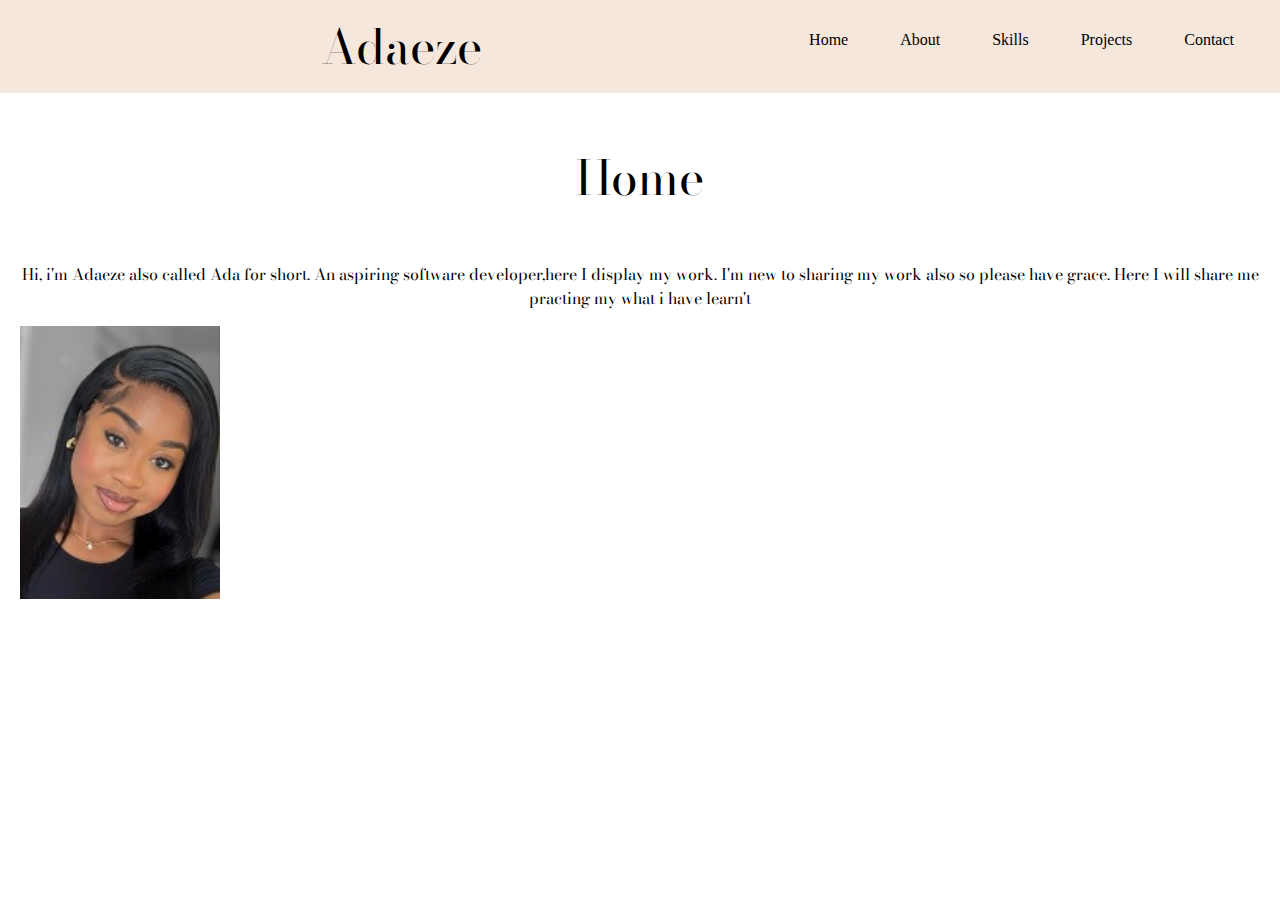
<file: index.html>
<!DOCTYPE html>
<html lang="en">
  <head>
    <meta charset="UTF-8" />
    <meta name="viewport" content="width=device-width, initial-scale=1.0" />
    <title>Portfolio Website</title>
    <link rel="icon" type="image/JPG" href="images/Favicon.JPG" />
    <link rel="stylesheet" href="style.css" />
    <link
      href="https://fonts.googleapis.com/css2?family=Bodoni+Moda:ital,opsz,wght@0,6..96,400..900;1,6..96,400..900&display=swap"
      rel="stylesheet"
    />
  </head>
  <link rel="preconnect" href="https://fonts.googleapis.com" />
  <link rel="preconnect" href="https://fonts.gstatic.com" crossorigin />
  <link
    href="https://fonts.googleapis.com/css2?family=Bodoni+Moda:ital,opsz,wght@0,6..96,400..900;1,6..96,400..900&display=swap"
    rel="stylesheet"
  />
  <header>
    <nav class="navbar">
      <ul>
        <h1>Adaeze</h1>

        <li><a href="index.html">Home</a></li>
        <li><a href="about.html">About</a></li>
        <li><a href="skills.html">Skills</a></li>
        <li><a href="projects.html">Projects</a></li>
        <li><a href="contact.html">Contact</a></li>
      </ul>
    </nav>
  </header>
  <body>
    <main>
      <h3>Home</h3>
      <p>
        Hi, i'm Adaeze also called Ada for short. An aspiring software
        developer,here I display my work. I'm new to sharing my work also so
        please have grace. Here I will share me practing my what i have learn't
      </p>
      <div class="image">
        <img src="images/IMG_1783.JPG.JPG" alt="picture of me" />
      </div>
    </main>

    <footer></footer>
  </body>
</html>
</file>
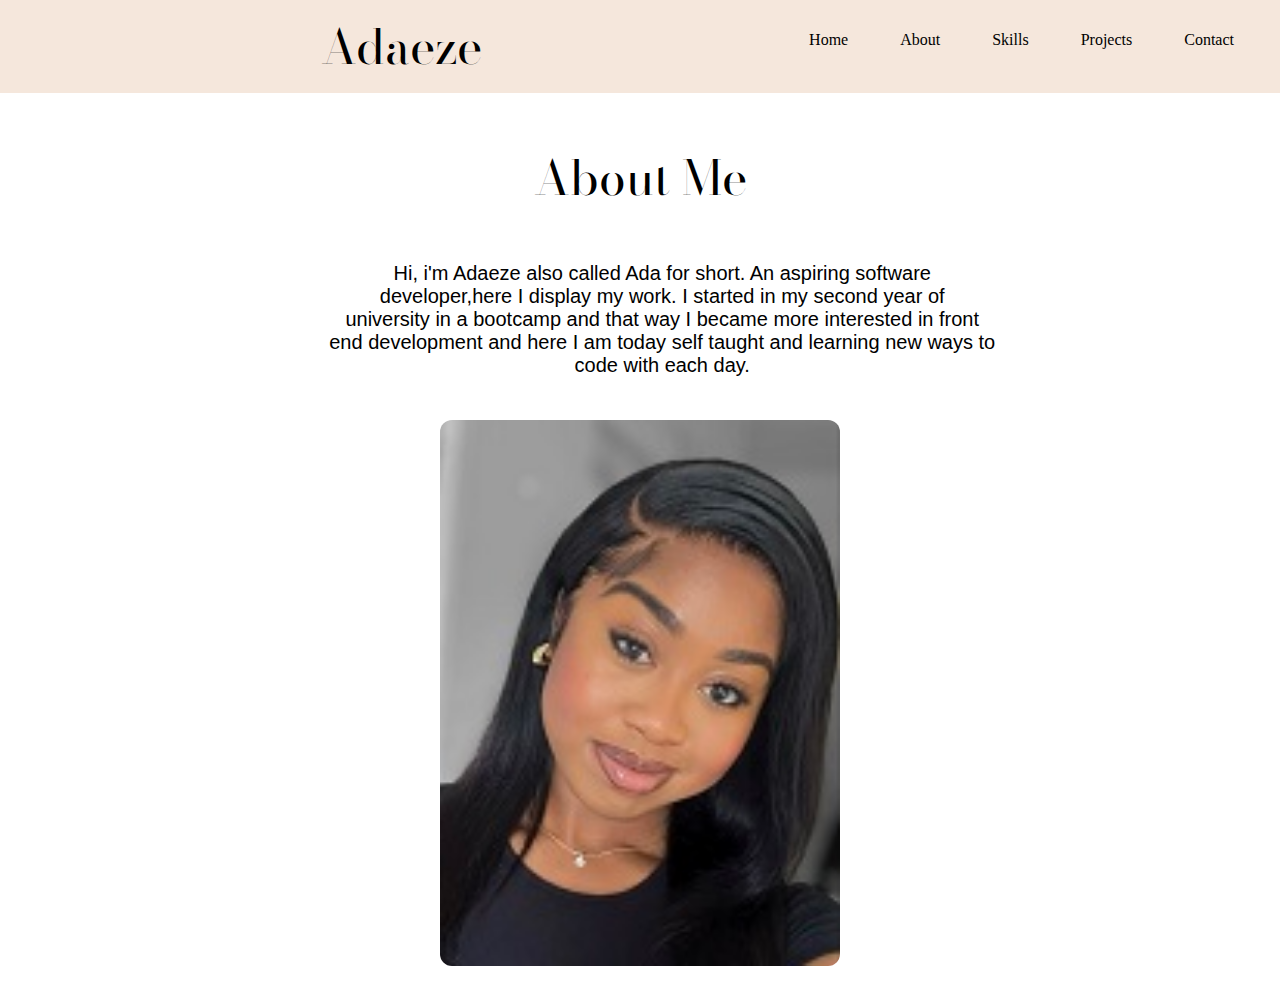
<file: about.html>
<!DOCTYPE html>
<html lang="en">
  <head>
    <meta charset="UTF-8" />
    <meta name="viewport" content="width=device-width, initial-scale=1.0" />
    <title>Portfolio Website</title>
    <link rel="icon" type="image/JPG" href="images/Favicon.JPG" />
    <link rel="stylesheet" href="style.css" />
    <link
      href="https://fonts.googleapis.com/css2?family=Bodoni+Moda:ital,opsz,wght@0,6..96,400..900;1,6..96,400..900&display=swap"
      rel="stylesheet"
    />
  </head>
  <link rel="preconnect" href="https://fonts.googleapis.com" />
  <link rel="preconnect" href="https://fonts.gstatic.com" crossorigin />
  <link
    href="https://fonts.googleapis.com/css2?family=Bodoni+Moda:ital,opsz,wght@0,6..96,400..900;1,6..96,400..900&display=swap"
    rel="stylesheet"
  />
  <header>
    <nav class="navbar">
      <ul>
        <h1>Adaeze</h1>

        <li><a href="index.html">Home</a></li>
        <li><a href="about.html">About</a></li>
        <li><a href="skills.html">Skills</a></li>
        <li><a href="projects.html">Projects</a></li>
        <li><a href="contact.html">Contact</a></li>
      </ul>
    </nav>
  </header>
  <body>
    <main>
      <h3>About Me</h3>
      <pre class="para">
        Hi, i'm Adaeze also called Ada for short. An aspiring software
        developer,here I display my work. I started in my second year of
        university in a bootcamp and that way I became more interested in front
        end development and here I am today self taught and learning new ways to
        code with each day.
      </pre>

      <img class="me" src="images/IMG_1783.JPG.JPG" alt="picture of me" />
    </main>
    <br />
    <br />

    <footer></footer>
  </body>
</html>
</file>
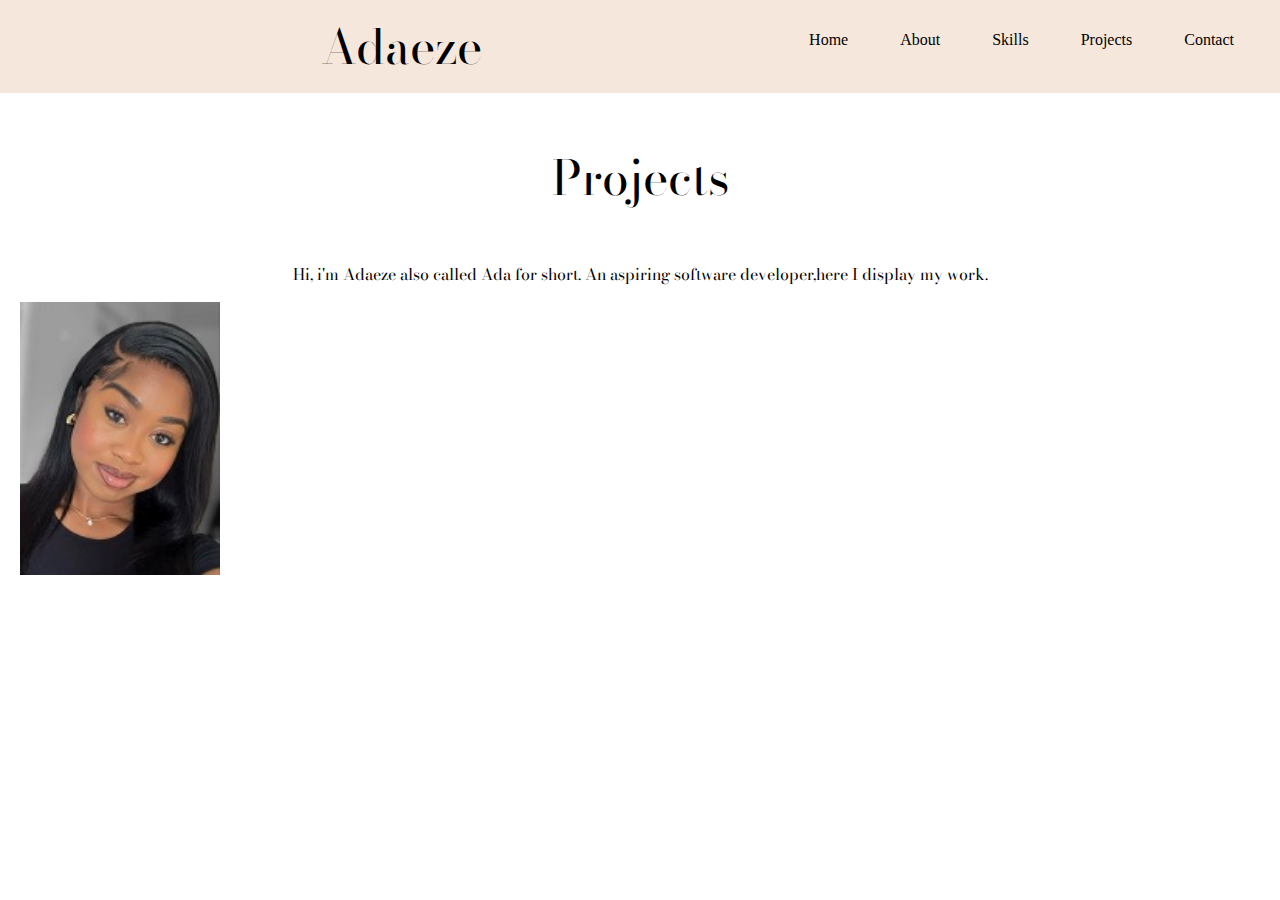
<file: projects.html>
<!DOCTYPE html>
<html lang="en">
  <head>
    <meta charset="UTF-8" />
    <meta name="viewport" content="width=device-width, initial-scale=1.0" />
    <title>Portfolio Website</title>
    <link rel="icon" type="image/JPG" href="images/Favicon.JPG" />
    <link rel="stylesheet" href="style.css" />
    <link
      href="https://fonts.googleapis.com/css2?family=Bodoni+Moda:ital,opsz,wght@0,6..96,400..900;1,6..96,400..900&display=swap"
      rel="stylesheet"
    />
  </head>
  <link rel="preconnect" href="https://fonts.googleapis.com" />
  <link rel="preconnect" href="https://fonts.gstatic.com" crossorigin />
  <link
    href="https://fonts.googleapis.com/css2?family=Bodoni+Moda:ital,opsz,wght@0,6..96,400..900;1,6..96,400..900&display=swap"
    rel="stylesheet"
  />
  <header>
    <nav class="navbar">
      <ul>
        <h1>Adaeze</h1>

        <li><a href="index.html">Home</a></li>
        <li><a href="about.html">About</a></li>
        <li><a href="skills.html">Skills</a></li>
        <li><a href="projects.html">Projects</a></li>
        <li><a href="contact.html">Contact</a></li>
      </ul>
    </nav>
  </header>
  <body>
    <main>
      <h3>Projects</h3>
      <p>
        Hi, i'm Adaeze also called Ada for short. An aspiring software
        developer,here I display my work.
      </p>
      <div class="image">
        <img src="images/IMG_1783.JPG.JPG" alt="picture of me" />
      </div>
    </main>

    <footer></footer>
  </body>
</html>
</file>
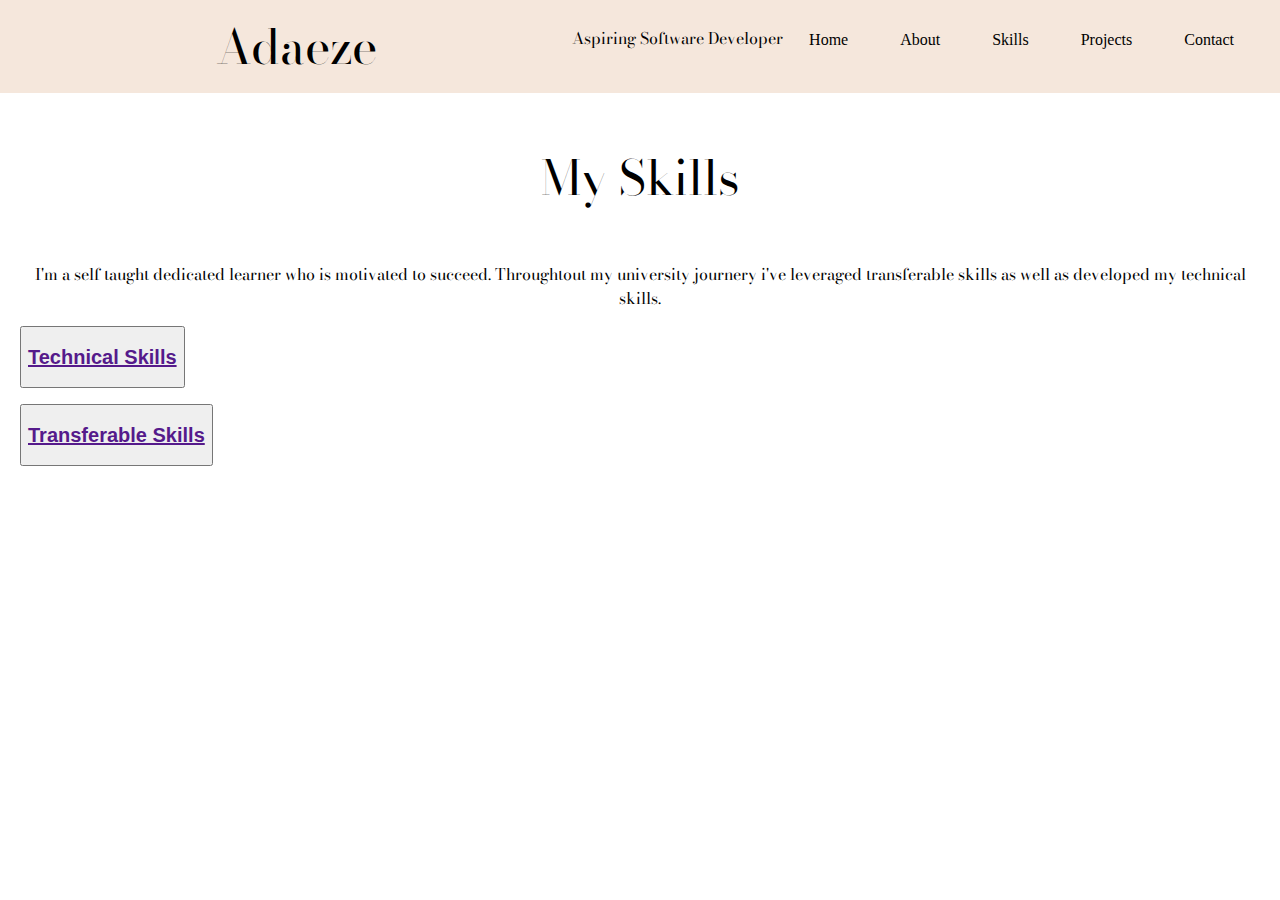
<file: skills.html>
<!DOCTYPE html>
<html lang="en">
  <head>
    <meta charset="UTF-8" />
    <meta name="viewport" content="width=device-width, initial-scale=1.0" />
    <title>Portfolio Website</title>
    <link rel="icon" type="image/JPG" href="images/Favicon.JPG" />
    <link rel="stylesheet" href="style.css" />
    <link
      href="https://fonts.googleapis.com/css2?family=Bodoni+Moda:ital,opsz,wght@0,6..96,400..900;1,6..96,400..900&display=swap"
      rel="stylesheet"
    />
  </head>
  <link rel="preconnect" href="https://fonts.googleapis.com" />
  <link rel="preconnect" href="https://fonts.gstatic.com" crossorigin />
  <link
    href="https://fonts.googleapis.com/css2?family=Bodoni+Moda:ital,opsz,wght@0,6..96,400..900;1,6..96,400..900&display=swap"
    rel="stylesheet"
  />
  <header>
    <nav class="navbar">
      <ul>
        <h1>Adaeze</h1>
        <p class="headline">Aspiring Software Developer</p>

        <li><a href="index.html">Home</a></li>
        <li><a href="about.html">About</a></li>
        <li><a href="skills.html">Skills</a></li>
        <li><a href="projects.html">Projects</a></li>
        <li><a href="contact.html">Contact</a></li>
      </ul>
    </nav>
  </header>
  <body>
    <main>
      <h3>My Skills</h3>
      <p>
        I'm a self taught dedicated learner who is motivated to succeed.
        Throughtout my university journery i've leveraged transferable skills as
        well as developed my technical skills.
      </p>

      <button onclick="doSomething2()" id="button2" type="button">
        <a href=""><h2>Technical Skills</h2></a>
      </button>

      <p id="skills"></p>

      <script>
        function doSomething2() {
          document.getElementById("skills").innerHTML =
            "Html, css,javscript,react";
        }
      </script>

      <button onclick="doSomething()" id="button" type="button">
        <a href=""><h2>Transferable Skills</h2></a>
      </button>

      <p id="tskills"></p>

      <script>
        function doSomething() {
          document.getElementById("tskills").innerHTML =
            "Excellent communication skills, customer service, team player,Organisation";
        }
      </script>
    </main>

    <footer></footer>
  </body>
</html>
</file>
<file: style.css>
body {
  margin: 0px;
  overflow-x: hidden;
}


.navbar{
  display: flex;
  justify-content: space-between;
  align-items: center;
  flex-wrap: wrap;
  padding: 10px 20px;
  background-color: rgb(245, 231, 220);
  box-sizing: border-box;
  width: 100%;
  max-width: 100% ;
  
}



.navbar ul {
  list-style: none;
display: flex;
flex-wrap: wrap;
justify-content: center;
  margin: 0;
  padding: 0;
 width: 100%;
 
  }

.navbar li {
  margin: 5px 10px;
  white-space: nowrap;
}

.navbar a {
  color: black;
  text-decoration: none;
  padding: 10px 15px;
  display: block;
  text-align: center;
  border-radius: 4px;
}



.navbar a:hover {
  background-color: rgb(214, 198, 198);
}








main {
  margin-left: 20px;
  margin-right: 20px;
}





h1 {
  word-wrap: break-word;
  max-width: 100%;
  text-align: left;
  font-family: "Bodoni Moda";
  margin: 0 auto;
  font-optical-sizing: auto;
  font-weight: normal;
  font-style: normal;
  font-size: clamp(1.8rem, 5vw, 3rem);
}

h3 {
  text-align: center;
  font-family: "Bodoni Moda";
  font-size: 2em;
  font-optical-sizing: auto;
  font-weight: normal;
  font-style: normal;
}

p {
  text-align: center;
  font-family: "Bodoni Moda";
  font-optical-sizing: auto;
  font-weight: normal;
  font-style: normal;
}






.navbar li a{
  display: block;
  padding: 1rem;
  
}




img {
  width: 200px;
  align-content: center;
}

.image {
  margin: 0px;
}

.icons{
    text-align: center;
}

.icons a{
    text-decoration: none;
    margin-right: 20px;
}

.fa-solid.fa-solid.fa-house {
    color: rgb(87, 86, 76);
}

.fa-solid.fa-solid.fa-house:hover {
    color: rgb(87, 86, 96);
}


.fa-brands.fa-x-twitter.fa-5x{
    color: rgb(62, 238, 223);
}
.fa-brands.fa-x-twitter.fa-5x:hover{
    color: rgb(68, 255, 239);
}

.fa-brands.fa-youtube.fa-5x{
    color: rgb(231, 8, 8);
}

.fa-brands.fa-youtube.fa-5x:hover{
    color: red;
}


.book{
  text-align: up;
}


.form{
  text-align: left;
  font-size: 20px;
}

#button:hover{
background-color: slateblue;

}

ul{
  display;
}

.me{
  display:block;
  width: 400px;
  max-width: 100%;
  height: auto;
  margin: 0 auto;
  border-radius: 12px;

}

@media (max-width: 600px) {
  .navbar{
    flex-direction: column;
    align-items: center;
  }
}



.para{
  text-align: center;
  font-family: 'Lucida Sans', 'Lucida Sans Regular', 'Lucida Grande', 'Lucida Sans Unicode', Geneva, Verdana, sans-serif;
font-size: 20px;
}

h3{
  font-size: 3em;
}
</file>
